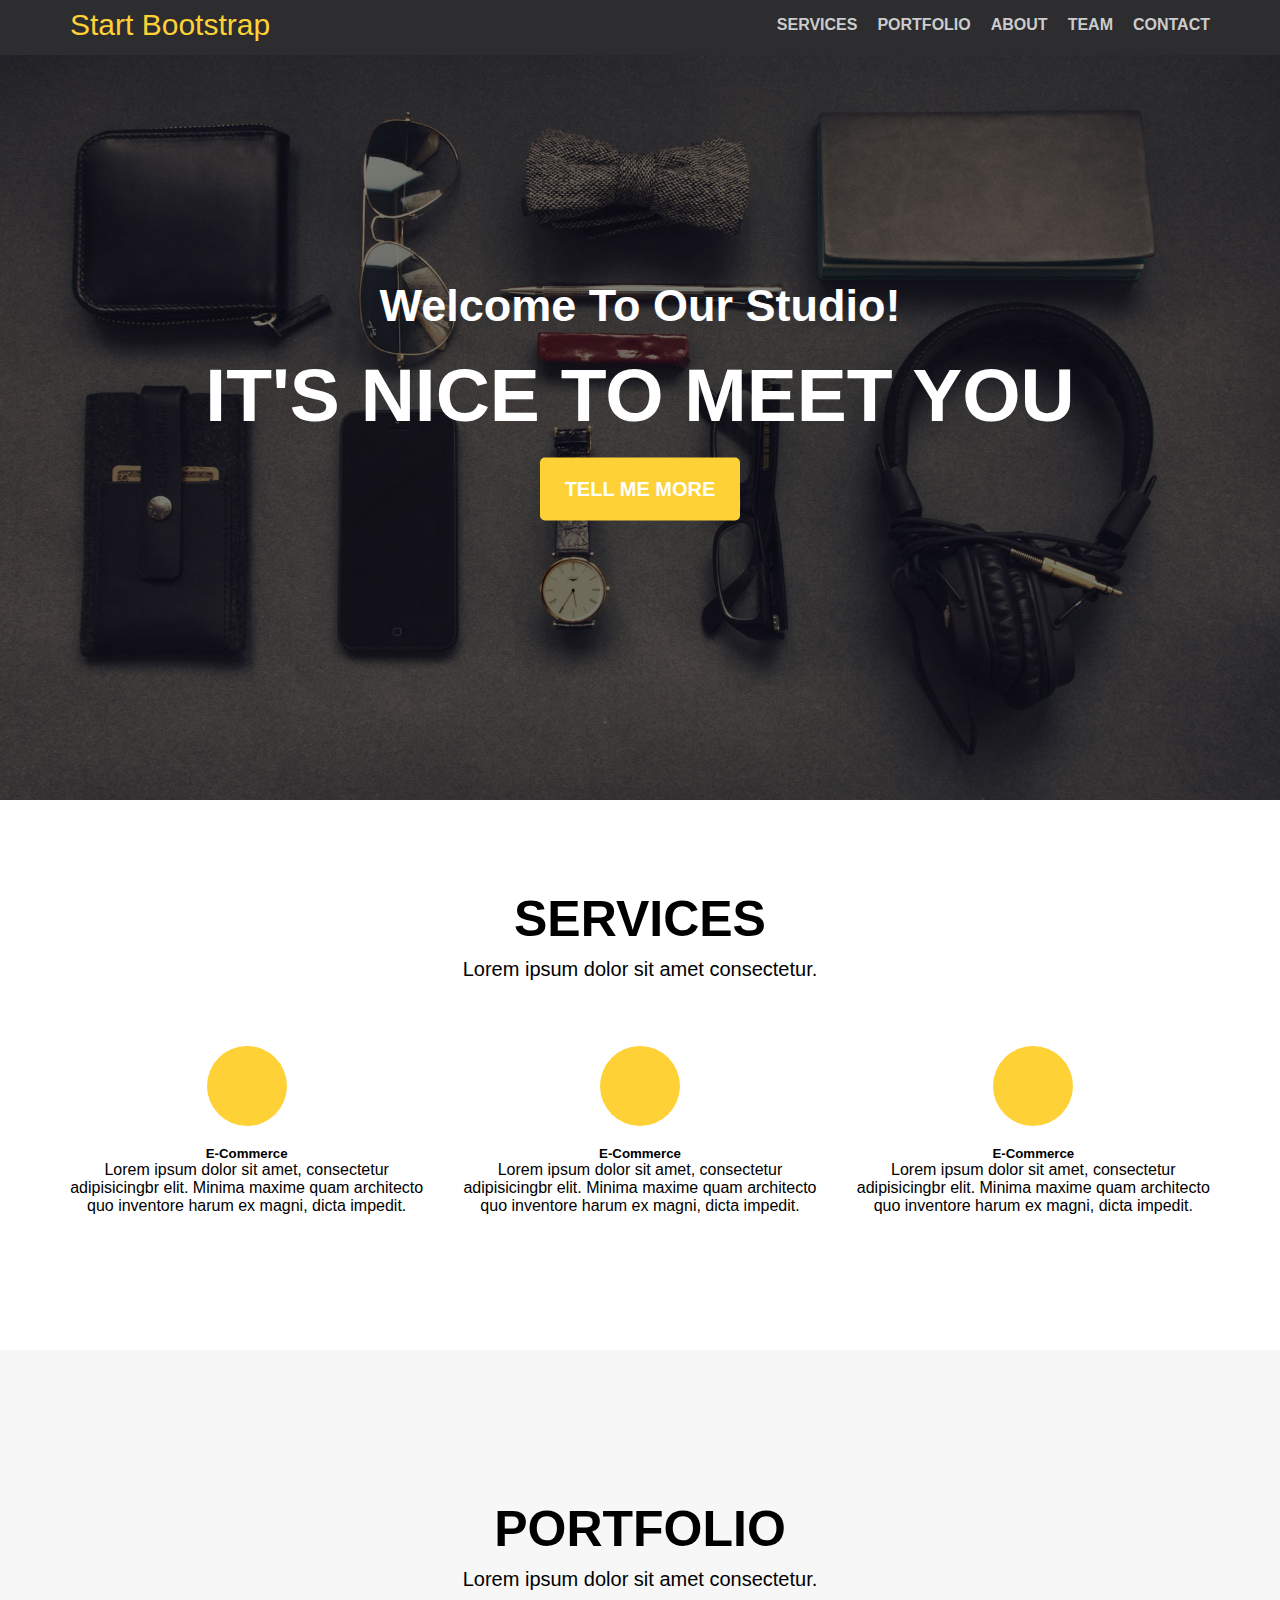
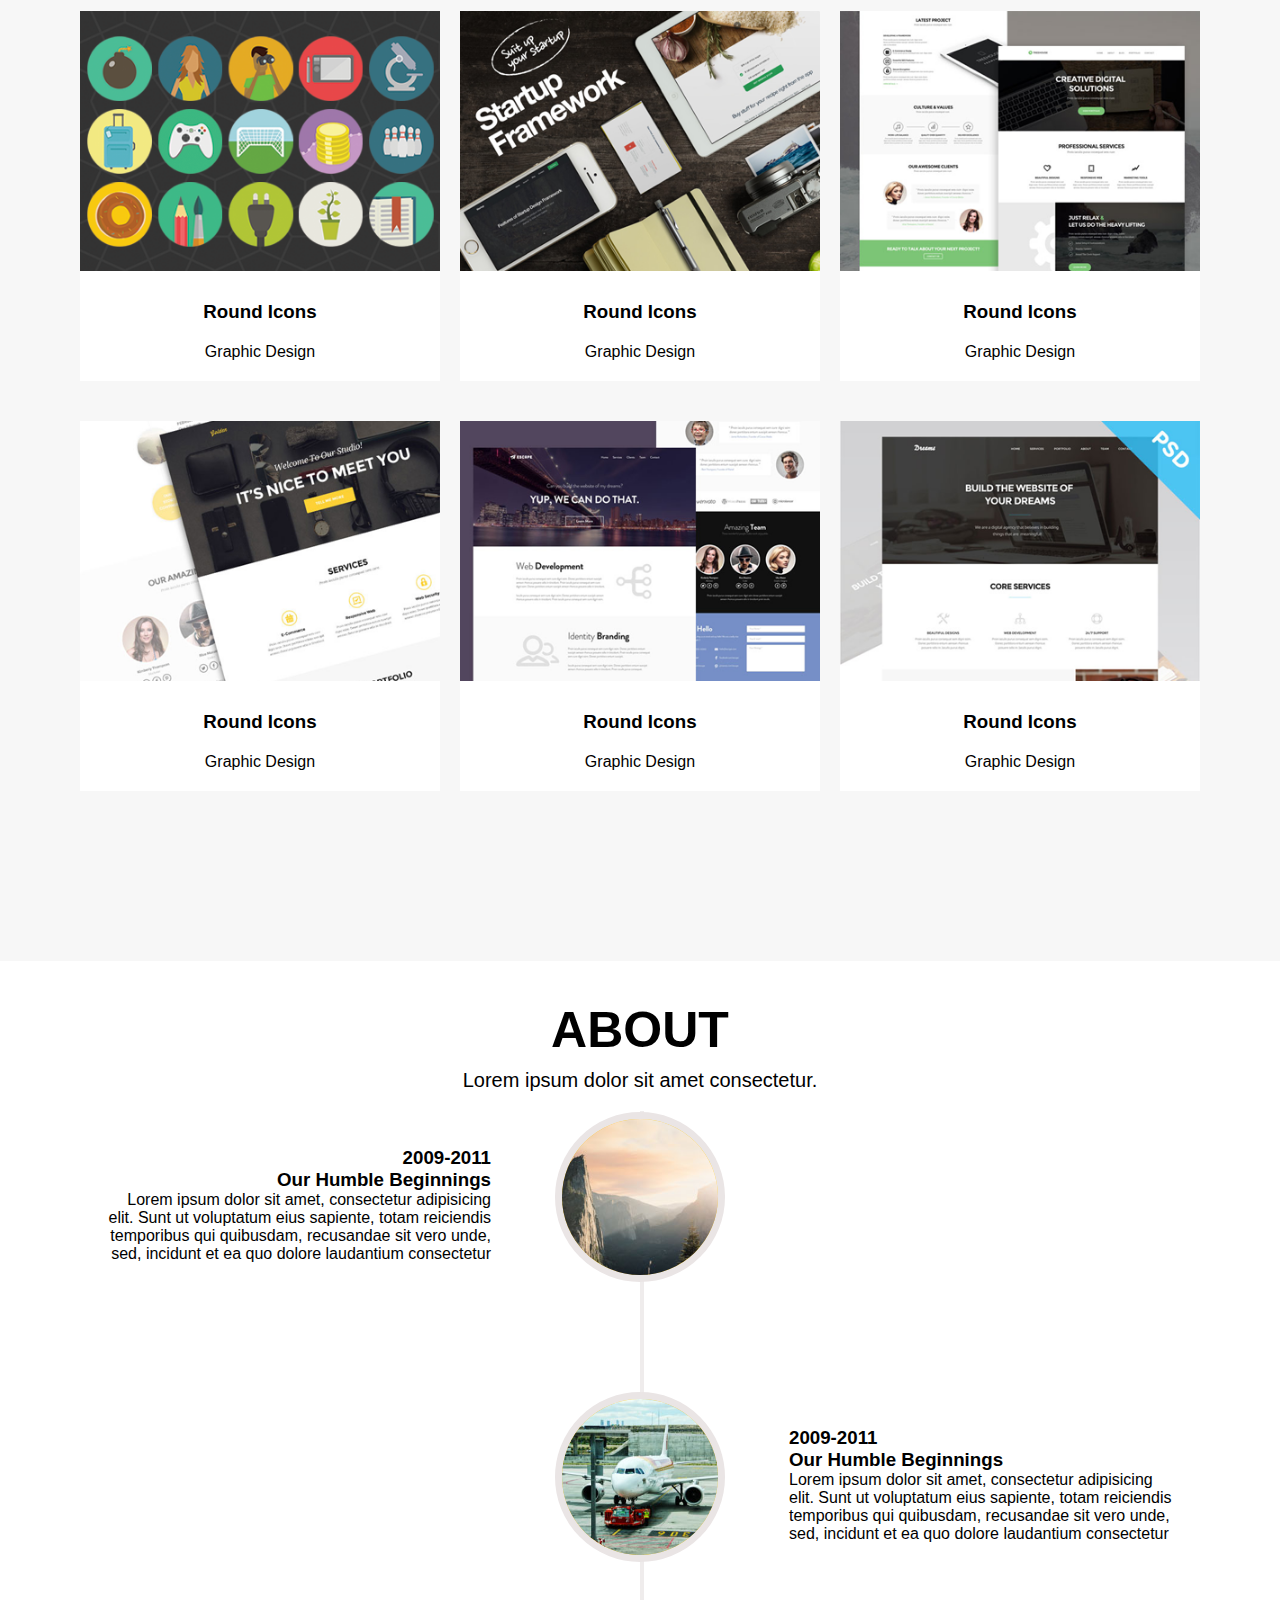
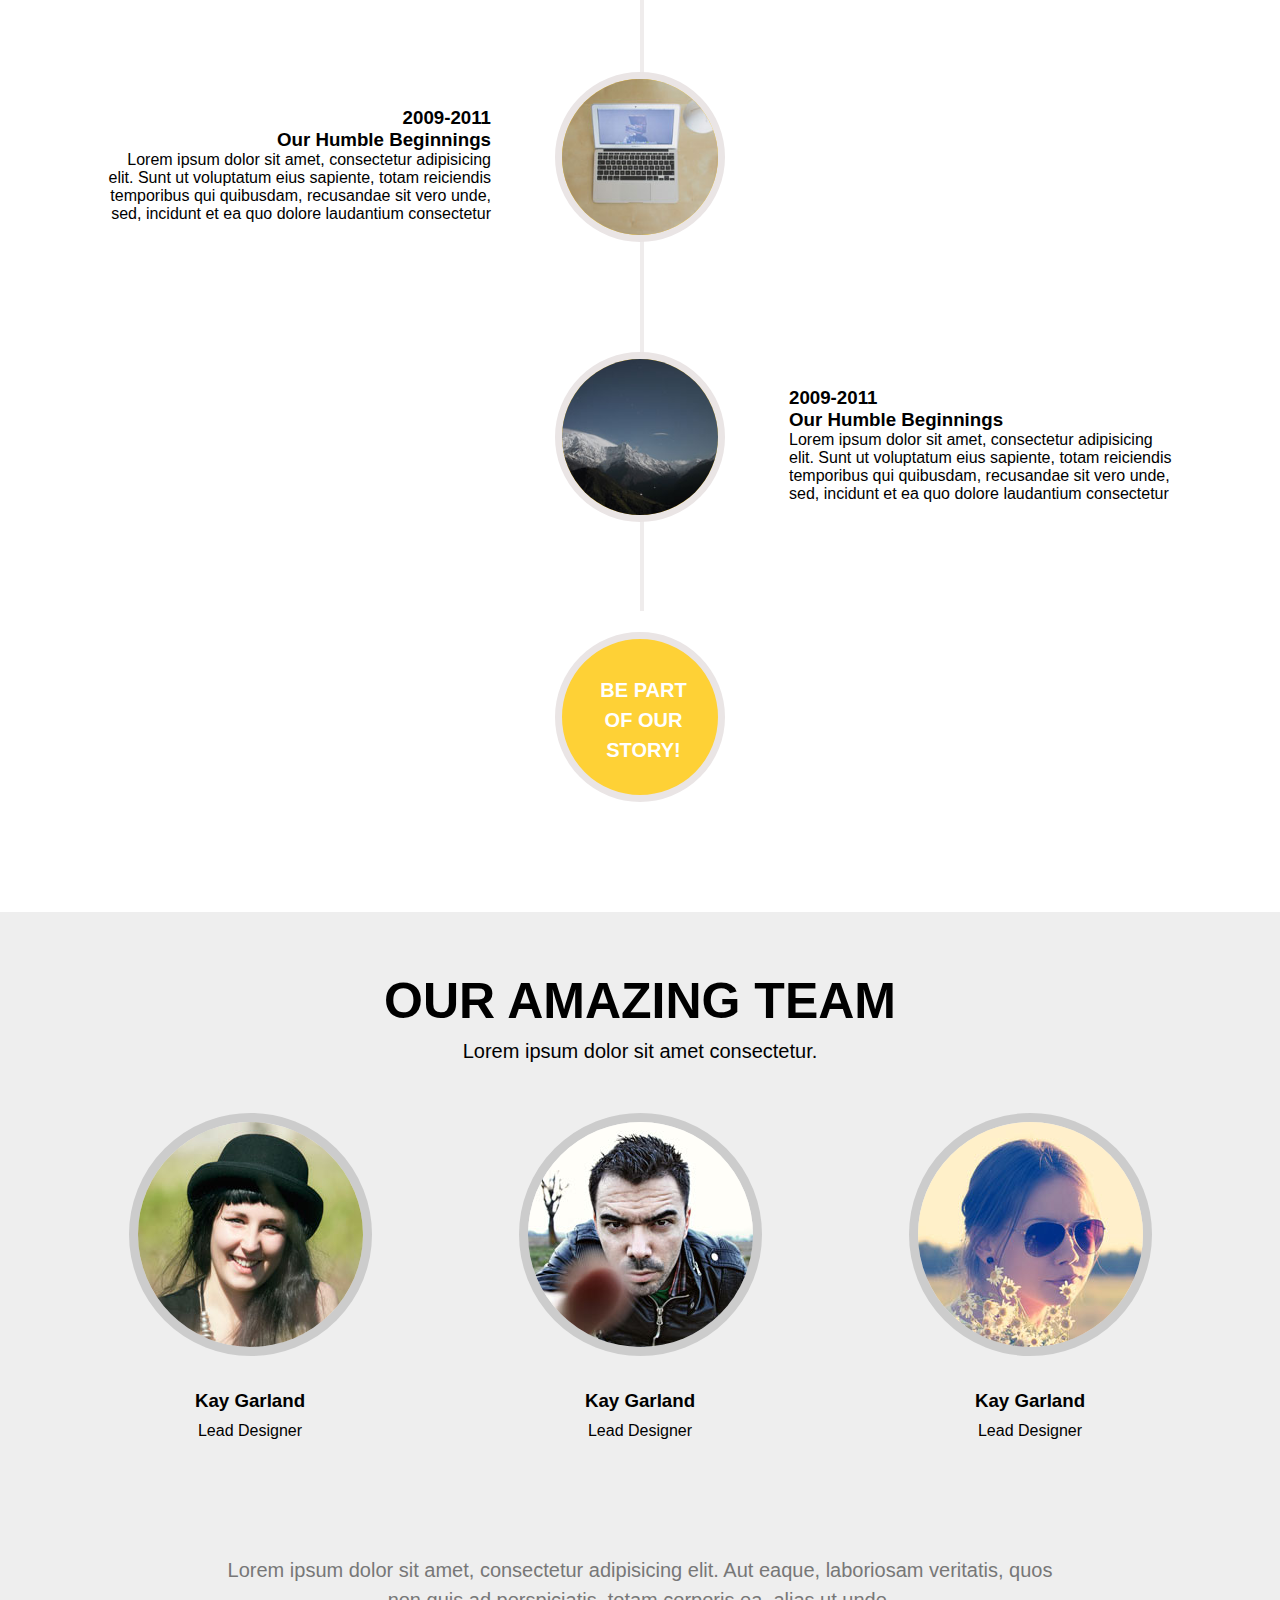
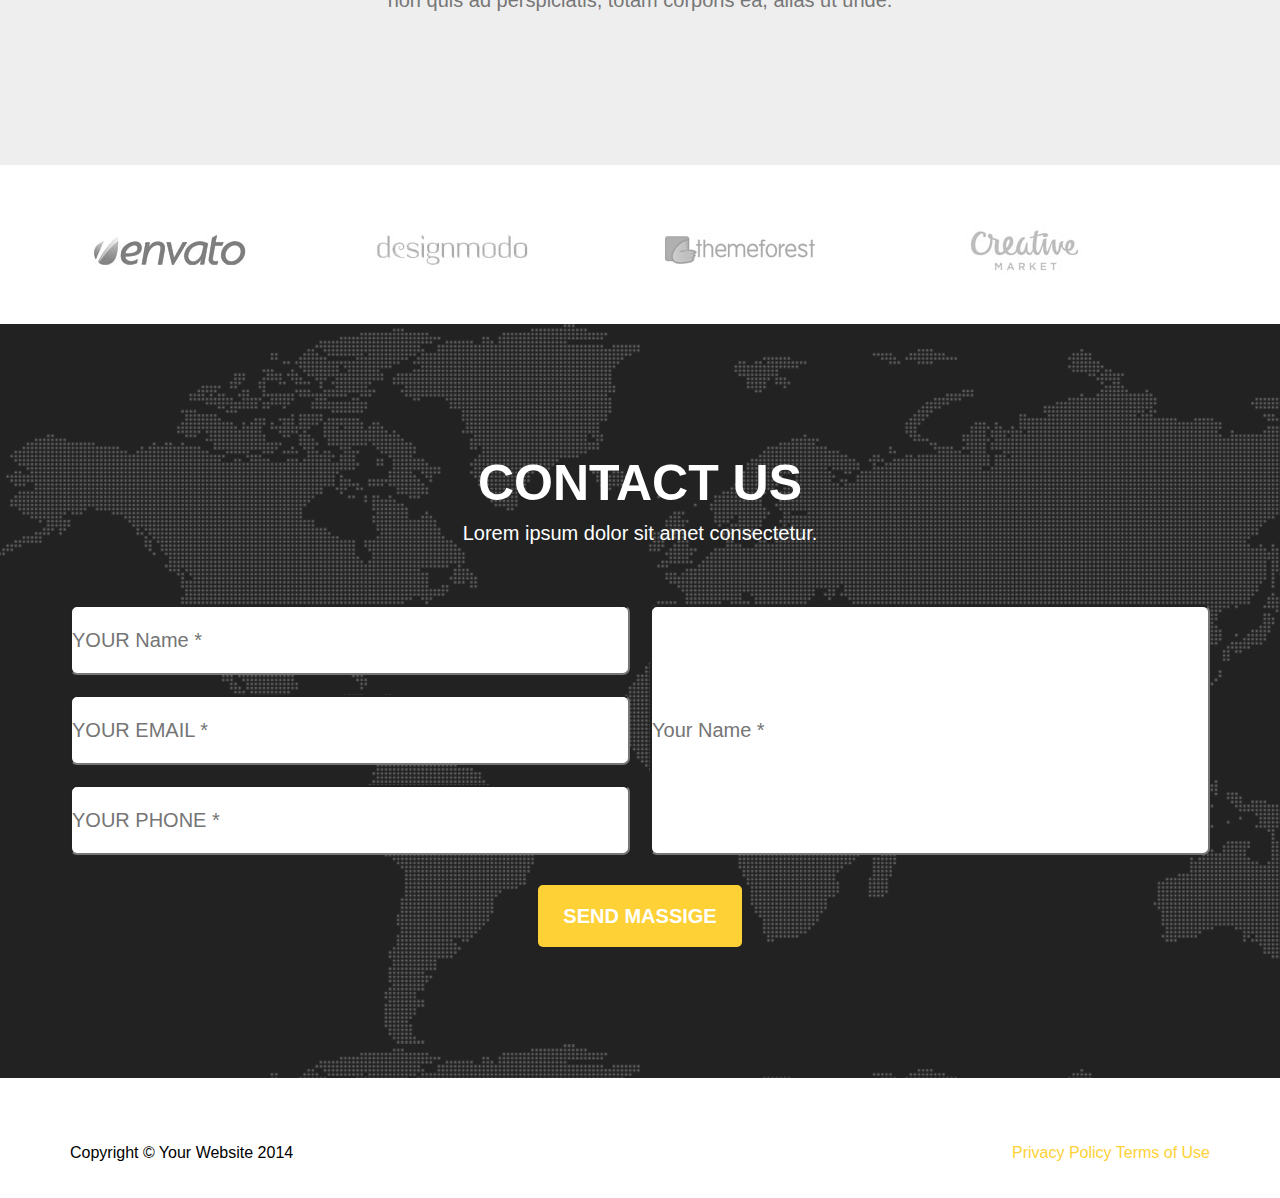
<file: wp/index.html>
<!DOCTYPE html>
<html>
<head>
  <meta charset="utf-8">
  <title>start</title>
  <link rel="stylesheet" type="text/css" href="https://at.alicdn.com/t/font_1474805103_705969.css">
  <link rel="stylesheet" href="src/css/start.css" media="screen" title="no title">
</head>
<body>
<!-- 导航条 -->
<div class="navbar ">
  <div class="layout clearfix">

    <div class="nav-left"><a href="#">Start Bootstrap</a>
    </div>
    <ul class="nav-right clearfix">
      <li><a href="">CONTACT</a></li>
      <li><a href="">TEAM</a></li>
      <li><a href="">ABOUT</a></li>
      <li><a href="">PORTFOLIO</a></li>
      <li><a href="">SERVICES</a></li>
    </ul>

  </div>
</div>
 <!-- HEADER -->
 <div id="header" >
   <div class="layout text-center div-center">
   <h2>Welcome To Our Studio!</h2>
   <h1>IT'S NICE TO MEET YOU</h1>
   <a href="#" class="btn">TELL ME MORE</a>
   </div>
 </div>
 <!-- SERVICES -->
 <div id="services" class=" layout">
   <div class="wrap text-center">
   <h2>SERVICES</h2>
   <p>Lorem ipsum dolor sit amet consectetur.</p>
   </div>
   <ul class="clearfix">
     <li class="text-center ">
       <div class="circle">
       <i class="iconfont">&#xe600;</i>
       </div>
       <h5>E-Commerce</h5>
       <p>Lorem ipsum dolor sit amet, consectetur adipisicingbr elit. Minima maxime quam architecto quo inventore  harum ex magni, dicta impedit.</p>
     </li>
    <li class="text-center ">
       <div class="circle">
       <i class="iconfont">&#xe601;</i>
       </div>
       <h5>E-Commerce</h5>
       <p>Lorem ipsum dolor sit amet, consectetur adipisicingbr elit. Minima maxime quam architecto quo inventore  harum ex magni, dicta impedit.</p>
     </li>
<li class="text-center ">
       <div class="circle">
       <i class="iconfont">&#xe602;</i>
       </div>
       <h5>E-Commerce</h5>
       <p>Lorem ipsum dolor sit amet, consectetur adipisicingbr  elit. Minima maxime quam architecto quo inventore harum ex magni, dicta impedit.</p>
     </li>
   </ul>

 </div>




  <!-- PORTFOLIO -->
  <div id="portfolio" class="layout">
    <div class="wrap text-center ">
    <h2>PORTFOLIO</h2>
    <p>Lorem ipsum dolor sit amet consectetur.</p>
    </div>
    <ul class="clearfix layout">
      <li>

        <a href="" >

          <div class="a-hover text-center">
            <i class="iconfont">&#xe603;</i>
            </div>

          <img src="src/img/portfolio/roundicons.png" alt=""  class="img-pro">
        </a>

        <div class="de-wrap text-center">
          <h3>Round Icons</h3>
          <p>Graphic Design</p>
        </div>
      </li>
      <li>

        <a href="" >

          <div class="a-hover text-center">
            <i class="iconfont">&#xe603;</i>
            </div>

          <img src="src/img/portfolio/startup-framework.png" alt=""  class="img-pro">
        </a>

        <div class="de-wrap text-center">
          <h3>Round Icons</h3>
          <p>Graphic Design</p>
        </div>
      </li>
      <li>

        <a href="" >

          <div class="a-hover text-center">
            <i class="iconfont">&#xe603;</i>
            </div>

          <img src="src/img/portfolio/treehouse.png" alt=""  class="img-pro">
        </a>

        <div class="de-wrap text-center">
          <h3>Round Icons</h3>
          <p>Graphic Design</p>
        </div>
      </li>
       <li>

        <a href="" >

          <div class="a-hover text-center">
            <i class="iconfont">&#xe603;</i>
            </div>

          <img src="src/img/portfolio/golden.png" alt=""  class="img-pro">
        </a>

        <div class="de-wrap text-center">
          <h3>Round Icons</h3>
          <p>Graphic Design</p>
        </div>
      </li>
       <li>

        <a href="" >

          <div class="a-hover text-center">
            <i class="iconfont">&#xe603;</i>
            </div>

          <img src="./src/img/portfolio/escape.png" alt=""  class="img-pro">
        </a>

        <div class="de-wrap text-center">
          <h3>Round Icons</h3>
          <p>Graphic Design</p>
        </div>
      </li>
       <li>

        <a href="" >

          <div class="a-hover text-center">
            <i class="iconfont">&#xe603;</i>
            </div>

          <img   src="./src/img/portfolio/dreams.png" alt=""  class="img-pro">
        </a>

        <div class="de-wrap text-center">
          <h3>Round Icons</h3>
          <p>Graphic Design</p>
        </div>
      </li>
    </ul>

  </div>

<!-- ABOUT -->
  <div id="about" class="layout">
    <div class="wrap text-center ">
    <h2>ABOUT</h2>
    <p>Lorem ipsum dolor sit amet consectetur.</p>
    </div>
    <ul class="timeline">
      <li>
        <div class="left-text ">
          <h3>2009-2011</h3>
          <h3>Our Humble Beginnings</h3>
          <p>Lorem ipsum dolor sit amet, consectetur adipisicing elit. Sunt ut voluptatum eius sapiente, totam reiciendis temporibus qui quibusdam, recusandae sit vero unde, sed, incidunt et ea quo dolore laudantium consectetur</p>
        </div>

        <img  class="img" src="./src/img/about/1.jpg" alt="">

      </li>
      <li>
        <div class="right-text ">
          <h3>2009-2011</h3>
          <h3>Our Humble Beginnings</h3>
          <p>Lorem ipsum dolor sit amet, consectetur adipisicing elit. Sunt ut voluptatum eius sapiente, totam reiciendis temporibus qui quibusdam, recusandae sit vero unde, sed, incidunt et ea quo dolore laudantium consectetur</p>
        </div>

        <img class="img" src="./src/img/about/2.jpg" alt="">

      </li>
      <li>
        <div class="left-text ">
          <h3>2009-2011</h3>
          <h3>Our Humble Beginnings</h3>
          <p>Lorem ipsum dolor sit amet, consectetur adipisicing elit. Sunt ut voluptatum eius sapiente, totam reiciendis temporibus qui quibusdam, recusandae sit vero unde, sed, incidunt et ea quo dolore laudantium consectetur</p>
        </div>

        <img class="img" src="./src/img/about/3.jpg" alt="">

      </li>
      <li>
        <div class="right-text ">
          <h3>2009-2011</h3>
          <h3>Our Humble Beginnings</h3>
          <p>Lorem ipsum dolor sit amet, consectetur adipisicing elit. Sunt ut voluptatum eius sapiente, totam reiciendis temporibus qui quibusdam, recusandae sit vero unde, sed, incidunt et ea quo dolore laudantium consectetur</p>
        </div>

        <img class="img" src="./src/img/about/4.jpg" alt="">

      </li>
      <li >

        <div class="img">
          <h4 >BE PART OF OUR STORY!</h4>
        </div>

      </li>
     <div class="line">

    </div>
    </ul>


  </div>


 <!-- TEAM -->
  <div id="team" >
    <div class="layout">

    <div class="wrap text-center ">
    <h2>OUR AMAZING TEAM</h2>
    <p>Lorem ipsum dolor sit amet consectetur.</p>
    </div>


 <ul class="clearfix">
   <li class=" text-center ">
     <img src="./src/img/team/5.jpg" alt="">
     <h3>Kay Garland</h3>
     <p>Lead Designer</p>
     <i class="iconfont">&#xe605;</i>
     <i class="iconfont">&#xe608;</i>
     <i class="iconfont">&#xe606;</i>
   </li>
   <li class=" text-center ">
     <img src="./src/img/team/6.jpg" alt="">
     <h3>Kay Garland</h3>
     <p>Lead Designer</p>
     <i class="iconfont">&#xe605;</i>
     <i class="iconfont">&#xe608;</i>
     <i class="iconfont">&#xe606;</i>
   </li>
   <li class=" text-center ">
     <img src="./src/img/team/7.jpg" alt="">
     <h3>Kay Garland</h3>
     <p>Lead Designer</p>
     <i class="iconfont">&#xe605;</i>
     <i class="iconfont">&#xe608;</i>
     <i class="iconfont">&#xe606;</i>
   </li>
 </ul>
      <p>Lorem ipsum dolor sit amet, consectetur adipisicing elit. Aut eaque, laboriosam veritatis, quos non quis ad perspiciatis, totam corporis ea, alias ut unde.</p>
  </div>
 </div>

 <div id="logo" >
   <ul  class="layout clearfix">
     <li>
       <a href="">
         <img src="./src/img/logos/envato.jpg" alt="">
       </a>
     </li>
     <li>
       <a href="">
         <img src="./src/img/logos/designmodo.jpg" alt="">
       </a>
     </li>
     <li>
       <a href="">
         <img src="./src/img/logos/themeforest.jpg" alt="">
       </a>
     </li>
     <li>
       <a href="">
         <img src="./src/img/logos/creative-market.jpg" alt="">
       </a>
     </li>
   </ul>
 </div>

  <!-- CONTACT -->
  <div id="contact">
    <div class="container layout">

     <div class="wrap text-center ">
     <h2>CONTACT US</h2>
     <p>Lorem ipsum dolor sit amet consectetur.</p>
    </div>

     <div class="form clearfix">

       <div class="form-left">
         <div class="form-group">
           <input type="text" class="form-control" placeholder="YOUR Name *" id="name" >
         </div>
         <div class="form-group">
           <input type="text" class="form-control" placeholder="YOUR EMAIL *" id="email" >
         </div>
         <div class="form-group">
           <input type="text" class="form-control" placeholder="YOUR PHONE *" id="phone" >
         </div>
       </div>

       <div class="form-right">
         <div class="form-group">
           <input type="text" class="form-control" placeholder="Your Name *" id="name" >
         </div>
       </div>

     </div>

      <div class="form-btn ">
   <a href="" class=" btn ">SEND MASSIGE</a>
      </div>
    </div>
  </div>

<!-- FOOTER -->
  <div id="footer" class="layout">
    <ul class="clearfix">
      <li>
        <p>Copyright © Your Website 2014</p>
      </li>
      <li class="div-center">
        <i class="iconfont">&#xe605;</i>
        <i class="iconfont">&#xe608;</i>
        <i class="iconfont">&#xe606;</i>
      </li>
      <li>
        <a href="">Privacy Policy</a>
        <a href="">Terms of Use</a>
      </li>
    </ul>
  </div>

</body>
</html>
</file>
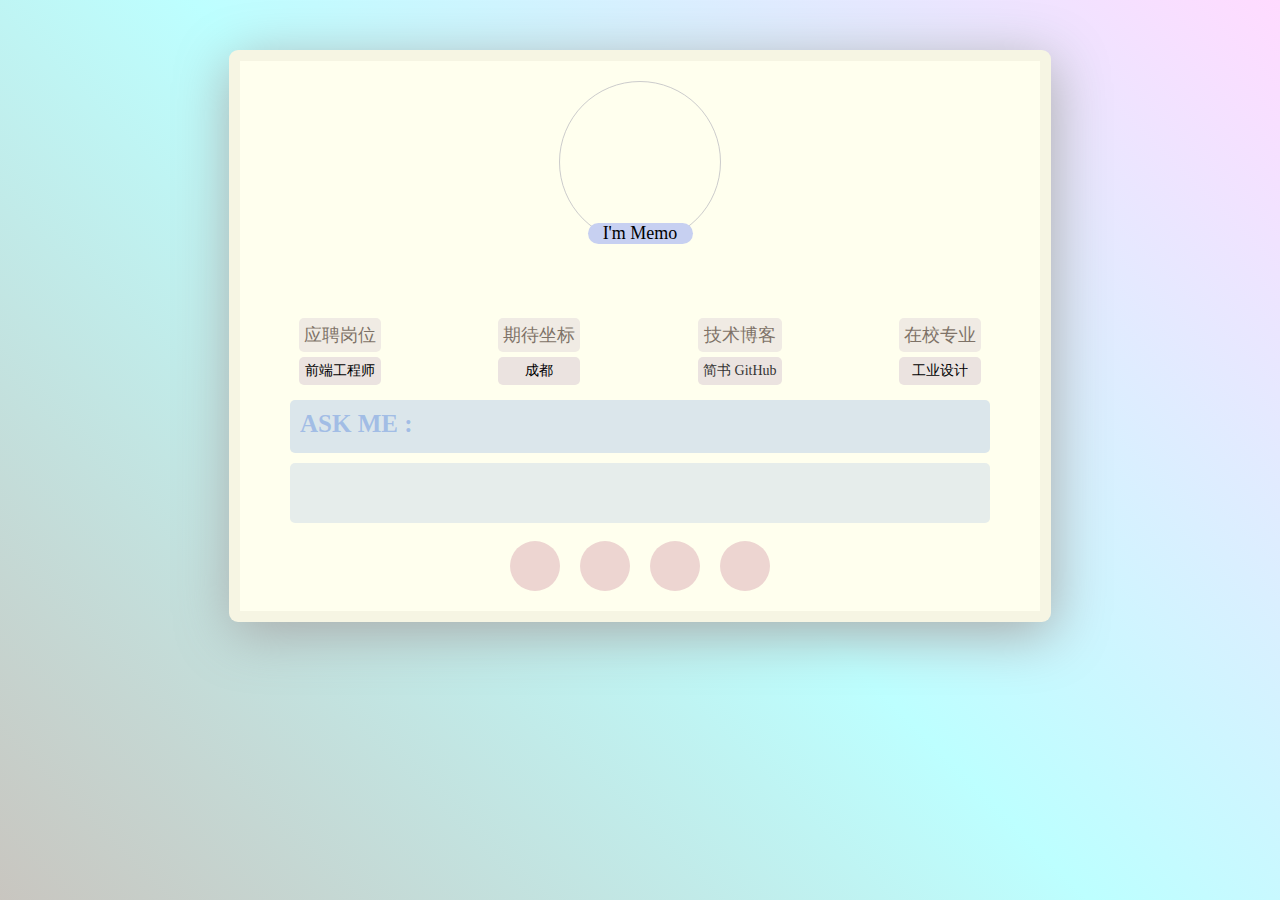
<file: memo.html>
<!DOCTYPE html>
<html lang="en">

<head>
    <script src="//code.jquery.com/jquery-2.1.1.min.js"></script>
    <meta charset="utf-8">
    <title>Memo</title>
    <link rel="stylesheet" href="./memo.css">
</head>

<body>
<div class="wapper ">
 <div class="item clearfix">

  <!-------菜单-------->
    <ul class="table">
      <li class="tab"><a href="####"><i class="iconfont ">&#xe6b3;</i><span>基本信息</span></a></li>
      <li class="tab"><a href="####"><i class="iconfont ">&#xe7b2;</i><span>技能介绍</span></a></li>
      <li class="tab"><a href="####"><i class="iconfont ">&#xe608;</i><span>作品展示</span></a></li>
      <li class="tab"><a href="####"><i class="iconfont ">&#xe60e;</i><span>联系方式</span></a></li>
    </ul>
   
  <!-------信息-------->
  <div class="panel-box active ask">
    
    <div class="head"></div>
    <div class="name">I'm Memo</div>
    <ul class="panel info">
      <li><i class="iconfont ">&#xe60d;</i><p class="title">应聘岗位</p><p>前端工程师</p></li>
      <li><i class="iconfont ">&#xe609;</i><p class="title">期待坐标</p><p>成都</p></li>
      <li><i class="iconfont ">&#xe602;</i><p class="title">技术博客</p><p>
        <a href="http://www.jianshu.com/u/08873d8cbc2e">简书</a>  
        <a href="https://github.com/memo1607">GitHub</a> </p></li>    
      <li><i class="iconfont ">&#xe767;</i><p class="title">在校专业</p><p>工业设计</p></li>      
    </ul>
    
    <ul class="qa question">
      <h1>ASK  ME :</h1>
      <li><i class="iconfont ">&#xe6e8;<span>Q1:自我介绍</span></i></li>
      <li><i class="iconfont ">&#xe6e8;<span>Q2:有什么优势和劣势？</span></i></li>
      <li><i class="iconfont ">&#xe6e8;<span>Q3:为什么转行做前端工程师？</span></i></li>
      <li><i class="iconfont ">&#xe6e8;<span>Q4:职业期望？</span></i></li> 
      <li><i class="iconfont ">&#xe6e8;<span>Q5:其他问题</span></i></li>
    </ul>
    
    <ul class="qa answer">
      <span></span>
      <li><span>Hello，HR！我是想要成为一名优秀前端工程师的张媛。本媛对工作有责任心，对同事有爱心，对困难有耐心，期望加入一个以技术为驱动的互联网企业从事前端工作。</span></li>     
      <li><span>非计算机专业，对前端有更丰富的思考空间，对计算机原理掌握薄弱（正在逐步弥补不足之处）。</span></li>
      <li><span>喜欢互联网企业的工作氛围。对前端的工作内容感兴趣。</span></li>
      <li><span>现在还处于解决问题的阶段，希望以后可以站在更高的角度完成项目，写出简洁优雅的代码，充分感受编程的魅力与成就感。</span></li>
      <li><span><h1>快来联系我</h1></span></li>
    </ul>
    
  </div>
   
  <!-------技能-------->
  <div class="panel-box">
    <ul class="panel skill">
      <li>
        <i class="iconfont ">&#xe603;</i>
        <p>HTML</p>
        <div class="all"><div class="half html"></div></div>
        <div class="skills">
          <a href="http://www.jianshu.com/p/eb8f71b55cfb"><span>Html5</span></a>
          <a href="http://www.jianshu.com/p/04e0abaf7eb3"><span>从URL到页面</span></a>
          <a href="http://www.jianshu.com/p/a910266d0efc"><span>浏览器兼容</span></a>
        </div>
      </li>
      <li>
        <i class="iconfont ">&#xe6a6;</i>
        <p>CSS</p>
        <div class="all"><div class="half css"></div></div>
        <div class="skills">
          <a href="http://www.jianshu.com/p/3710fc1652b7"><span>BFC</span></a>
          <a href="http://www.jianshu.com/p/1dfa5852e238"><span>浮动定位</span></a>
          <a href="http://www.jianshu.com/p/044e18cc27be"><span>盒模型</span></a>
          <a href="http://www.jianshu.com/p/fd02088cbbc7"><span>响应式布局</span></a>
          <a href="http://www.jianshu.com/p/a895ec5bb56a"><span>动态样式语言</span></a>
        </div>
      </li>
      <li>
        <i class="iconfont ">&#xe6b0;</i>
        <p>JavaScript</p>
        <div class="all"><div class="half js"></div></div>
        <div class="skills">
          <a href="http://www.jianshu.com/p/877d32fdf8c9"><span>AJAX</span></a>
          <a href="http://www.jianshu.com/p/b6492939b13d"><span>DOM</span></a>
          <a href="http://www.jianshu.com/p/76ba0b6785ee"><span>事件</span></a>
          <a href="http://www.jianshu.com/p/1d2f3a4bc539"><span>闭包</span></a>
          <a href="http://www.jianshu.com/p/ea3ea505087f"><span>原型链</span></a>
        </div>
      </li>
      <li>
        <i class="iconfont ">&#xe606;</i>
        <p>JQuery</p>
        <div class="all"><div class="half jq"></div></div>
        <div class="skills">
          <a href="http://www.jianshu.com/p/f42781be9a2a"><span>DOM事件</span></a>
          <a href="http://www.jianshu.com/p/5ed5192f955f"><span>跨域</span></a>
          <a href="http://www.jianshu.com/p/d9490800ff5a"><span>JQuery & Ajax</span></a>
          <a href="http://www.jianshu.com/p/b00868eb914d"><span>LazyLoad</span></a>      
        </div>
      </li>
      <li>
        <i class="iconfont ">&#xe68f;</i>
        <p>PS</p>
        <div class="all"><div class="half ps"></div></div>
      </li>
      <li>
        <i class="iconfont ">&#xe6d0;</i>
        <p>Other</p>       
        <div class="other">
          <a href="http://www.jianshu.com/p/9c678ff1bf75"><span>封装</span></a>
          <a href="http://www.jianshu.com/p/f3b77cb6e2a8"><span>模块化</span></a>
          <a href="http://www.jianshu.com/p/4068e9871ebb"><span>模块打包器</span></a>
        </div>
      </li>
    </ul>
  </div>
   
  <!-------作品-------->
  <div class="panel-box">
    
    <ul class="panel layout ">
      <li class="pro clearfix">       
        <p class="pro-name">
          <a href=""><i class="iconfont ">&#xe601;</i></a>企业网站
        </p>
        <div class="pro-introduce">使用webpack打包一个静态网站</div>
        <a href="https://memo1607.github.io/webpack_test/index.html##"><div class="pro-show  ww "><p><i class="iconfont">&#xe60a;</i></p></div></a>
      </li>
      <li class="pro">
        <p class="pro-name">
          <a href=""><i class="iconfont ">&#xe601;</i></a>Bootstrap
        </p>
        <div class="pro-introduce ">运用Bootstrap框架实现一个简单首页</div>
        <a href="./bootstarp.html"><div class="pro-show bootstarp"><p><i class="iconfont">&#xe60a;</i></p></div></a>
      </li>
      <li class="pro">
        <p class="pro-name">
          <a href=""><i class="iconfont ">&#xe601;</i></a>JQ轮播特效
        </p>
        <div class="pro-introduce ">运用JQuery实现无缝轮播特效</div>
        <a href="./carousel.html"><div class="pro-show carousel"><p><i class="iconfont">&#xe60a;</i></p></div></a>
      </li>
      <li class="pro">
        <p class="pro-name ">
          <a href="https://github.com/memo1607/react_test"><i class="iconfont ">&#xe601;</i></a>TodoList
        </p>
        <div class="pro-introduce ">运用了react实现一个待办工具</div>       
        <a href="https://memo1607.github.io/react_test/build/index.html"><div class="pro-show todo"><p><i class="iconfont">&#xe60a;</i></p></div></a>
      </li>
    </ul>
  </div>

  <!-------联系-------->
  <div class="panel-box">
    <ul class="panel layout call">
      <li class="wechat bg"></li>
      <li class="qq bg"></li>
      <li class="tel bg">
        <p>QQ : 223 9981 556</p>
        <p>TEL: 155 3717 2872</p>       
        <p>EM : memo816@qq.com</p>
      </li>
      <form id='myform' action="mailto:2239981556@qq.com?subject=Job Opportunity" method="post" enctype="text/plain" novalidate="novalidate">
	      <p >Your name:</p>
	      <input type="text" name="name"  placeholder="Your  Name" class="bk">
      	<p >Your email:</p>
      	<input type="email" name="mail"  placeholder="example@mail.com" class="bk">
      	<p >Your message:</p>
      	<textarea name="your-massage"   placeholder="Look forward to your reply!" class="bk"></textarea><br>
      	<input type="submit" value="SEND" class="btn">
      	<input type="reset" value="RESET" class="btn">
     </form>	
    </ul>
  </div>
  
  </div>
 </div>

<script>
  $('.tab').on('click',function(){
  var tab = $(this) ;
  var i = $(this).index();
  
  tab.siblings().removeClass('active');
  tab.addClass('active');
  
  tab.parents('.item').find('.panel-box').removeClass('active');
  tab.parents('.item').find('.panel-box').eq(i).addClass('active');
  
  });

  $('.question li').on('click',function(){
  var tab = $(this) ;
  var i = $(this).index();
  
  tab.siblings().find(' i').removeClass('active');
  tab.find(' i').addClass('active');
  
  tab.parents('.ask').find('.answer span').removeClass('active');
  tab.parents('.ask').find('.answer  span').eq(i).addClass('active');
  
  });
</script>

</body>

</html>
</file>
<file: wp/src/css/start.css>
/*重置样式*/
*{
  margin:0;
  padding:0;
  box-sizing: border-box;
  font-family:"Kaushan Script","Helvetica Neue",Helvetica,Arial,cursive;
}
ul,li{
  list-style:none;
}
a{
  text-decoration: none;
}

/*居中设置*/
.layout{
  margin:0 auto;
  width:1140px;
}
.text-center{
  text-align: center;
}
.div-center {
            position: absolute;
            left: 50%;
            top: 50%;
            transform: translate(-50%, -50%);
        }

/*清除浮动*/
.clearfix:after{
    content: "";
    display: block;
    clear: both;
}
/*按钮样式*/
.btn {
    display: inline-block;
    padding: 20px 25px;
    color: #fff;
    background: #FED136;
    border-radius:5px;
    font-weight:bold;
    font-size:20px;
}
.btn:hover{
  background:#F3BF0E;
}

/*导航条*/
.nav-left{
 float:left;
}
.nav-left>a{
  color:#fed136;
  font-size:30px;
}

.nav-right>li{
  float:right;
  padding-left:20px;
  line-height:
}
.nav-right>li>a{
   color:#ccc;
   font-weight:bold;
}
.nav-right>li>a:hover{
   color:#fed136;
   font-weight:bold;
}
.navbar{
   position: fixed;
   left: 0;
   top: 0;
   z-index: 1;
   width: 100%;
   line-height: 50px;
   background: #2D2D2f;
  z-index: 5;
}



/*header*/
#header{
   background: url(../img/header-bg.jpg) no-repeat 50% 50% / cover;
  background-size: cover;
  position: relative;
  height:800px;
  color:#fff;
}


#header h2{
  font-size:45px;
}
#header h1{
  font-size:75px;
  padding:20px;

}

/*SERVICES*/
#services{
  margin:90px auto;
}
.wrap>h2{
  font-size:50px;
  margin:10px;
}
 .wrap>p{
  font-size:20px;
}

#services ul>li{
  float:left;
  padding:15px;
  width:33.3333333%
}
#services ul{
  padding:30px 0px;
  margin:0px -20px;
}
#services i{
  font-size:50px;
    line-height: 80px;
    color: #fff;
}
#services .circle{
    width: 80px;
    height: 80px;
    margin: 20px auto;
    border-radius: 50%;
    background: #FED136;
}

/*PORTFOLIO*/
#portfolio {
  padding:100px auto;
  background-color:#F7F7F7;
  width:100%;
}
#portfolio li{
  float:left;
  background:#fff;
  margin:20px 10px;
}


#portfolio  a{
  position:relative;
}


#portfolio .a-hover {
  position: absolute;
            left: 0;
            top: 0;
            width: 360px;
            height: 260px;
  z-index:3
}
#portfolio .a-hover:hover{
  background:#fed136;
  opacity:0.9;
}
#portfolio .a-hover:hover > i{
  color:#fff;
}
#portfolio  i{
  font-size:60px;
  display:block;
  margin-top:100px;
  color:rgba(0,0,0,0);
}

#portfolio .img-pro{
  display:block;
  width:360px;
  height:260px;
}

.de-wrap{
  background:#fff;
}
.de-wrap>h3{
  padding-top:30px;
}
.de-wrap>p{
  padding:20px;
}
#portfolio>.wrap>h2{
  padding-top:150px;
}
#portfolio>ul{
  padding-bottom:150px;
}

/*ABOUT*/
.left-text{
    width:40%;
    float: left;
    padding:35px ;
    text-align: right;
}
#about .wrap{
  padding-top: 30px;
}
#about .img{
  border:7px solid #EAE5E5;
  border-radius: 50%;
  position: absolute;
    left: 50%;
    top: 0;
    overflow: hidden;
    margin-left: -85px;
    width: 170px;
    height: 170px;
}
#about{
  position: relative;
}
#about li{
  position: relative;
  margin: 20px auto;
  padding-bottom: 260px;
}

.right-text{
    width:40%;
    float: right;
    padding:35px ;
    text-align: left;
}
#about .img:last-of-type{
  background:#fed136;
}
#about h4{
  width: 105px;
    line-height: 30px;
    margin: 35.5px 29px;
    color: #fff;
    font-size: 20px;
    text-align: center;
}
#about .line{
  position: absolute;
    top: 150px;
    left: 50%;
    height: 1100px;
    border: 2px solid #EFECEC;
    z-index: -1;
}

/*TEAM*/
#team{
  background-color:#eee;
}

#team img{
  border:9px solid #ccc;
  border-radius: 50%;
}

#team li{
  float:left;
  margin:15px;
  width:360px;
}
#team ul{
  margin:-15px;
}

#team li>h3{
  padding-top:30px;
}

#team li>p{
  margin:10px auto;
}

#team li>i{
  font-size:40px;
  margin:auto 5px;
}

#team .wrap{
  padding:50px;
}
#team .layout>p{
  font-size:20px;
  line-height:30px;
  color:#777;
  width:850px;
  text-align:center;
  margin:60px auto;
  padding-bottom:150px;
}

#logo li{
  float:left;
  width:25%;
  padding-bottom: 45px;
}

/*CONTACT*/
#contact{
  background-image:url(../img/map-image.png);
  background-color:#222;
  padding-top:120px;
}
#contact .wrap>h2{
  color:#fff;
}
#contact .wrap>p{
  color:#fff;
  padding-bottom:60px;
}

#contact .form-right{
  float:right;

}
#contact .form-right input{
  height:250px;
  width:560px;
}
#contact .form-left{
  float:left;
}
#contact .form-left input{
  height:70px;
  width:560px;
}
.form-control{
  font-size:20px;
  border-radius:7px;
}
.form-group{
 padding-bottom:20px;
}

#contact .form-btn{
  padding-top:30px;
  padding-bottom:150px;
  text-align:center;
}

#contact a{
  display:inline;
}


/*FOOTER*/
#footer{
  padding-bottom: 30px;
  padding-top:30px;
}
#footer li{
  float:left;
  line-height:30px;
}
#footer li:nth-of-type(3){
 float:right;
}

#footer ul{
  position: relative;
  padding-top:30px;
}
#footer i{
  font-size:45px;
  padding:5px;
}
#footer p{
  font-size:px;
}

#footer a{
  color:#fed136;
}
#footer a:hover{
  text-decoration:underline;
  color:#F3BF0C;
}
 #footer .div-center {
            position: absolute;
            left: 50%;
            top: 50%;
            transform: translate(-50%);
        }
</file>
<file: memo.css>
/*基本*/
*{
  margin:0;
  padding:0;
  font-size:14px;
  font-family:Microsoft YaHei;
}
a{
  text-decoration:none;
  color:#333;
}
li{ 
  list-style:none;
  float:left;
}
ul:after{
  content:" ";
  display:block;
  clear:both;
}
.clearfix:after{
  content:" ";
  clear:both;
  display:block;
}
/*图标*/

@font-face {
  font-family: 'iconfont';  /* project id 284139 */
  src: url('https://at.alicdn.com/t/font_v4bjz7ik9hmbcsor.eot');
  src: url('https://at.alicdn.com/t/font_v4bjz7ik9hmbcsor.eot?#iefix') format('embedded-opentype'),
  url('https://at.alicdn.com/t/font_v4bjz7ik9hmbcsor.woff') format('woff'),
  url('https://at.alicdn.com/t/font_v4bjz7ik9hmbcsor.ttf') format('truetype'),
  url('https://at.alicdn.com/t/font_v4bjz7ik9hmbcsor.svg#iconfont') format('svg');
}
.iconfont{
    font-family:"iconfont" !important;
    font-size:29px;font-style:normal;
    -webkit-font-smoothing: antialiased;
    -webkit-text-stroke-width: 0.2px;
    -moz-osx-font-smoothing: grayscale;}
.tab i{
  line-height:50px;
  display:block;
}
.tab{
  text-align:center;
}
/*背景*/
 .wapper{
   position: absolute;      
   width: 100%;
   height: 100%;
   background: linear-gradient(45deg, rgba(75, 65, 45, .3), rgba(123, 456, 789, .5), rgba(854, 183, 729, .5));             
 }       
.item{
  background:#ffe;
  width:800px;
  height:550px;
  margin:50px auto 0;
  border:11px solid rgba(75, 65, 45, .05);
  border-radius:9px;
  box-shadow:2px 12px 55px #aaa;
  position:absolute;
  left:50%;
  transform: translateX(-50%);  
}


/*菜单*/
.table{
  position:absolute;
  bottom:10px;
  left:50%;
  transform: translateX(-50%);
}

.tab>a{  
  width:50px;
  height:50px;
  border-radius:50px;  
  background-color:#edd5d1 ;
  display:block;
  margin:10px ;
}
.tab.active a{
  color:#48372f;
  background:#ccc;  
}
.tab.active i{
  color:#fff; 
}
.tab:hover a{
  width:105px;
  background:rgb(242 , 221 , 222) ;
  transition:width 0.45s;
}
.tab span{  
  opacity:0; 
  font-size:16px;
  line-height:20px;
  padding:0;
}
.tab:hover span{
  opacity:1;
  transition:1.8s;
}

 /*展示*/
.panel-box{
  display:none;
}
.panel-box.active{
  display:block;
  animation:show 2s;
}
@keyframes show{
from {opacity:0.1;}
to {opacity:1;}
}
 /*信息*/
.head {
  width:160px;
  height:160px;
  border-radius:160px;
  background:url(https://timgsa.baidu.com/timg?image&quality=80&size=b9999_10000&sec=1492768936428&di=1cf6f0601144ab73cc072d93a9e1e822&imgtype=0&src=http%3A%2F%2Fimg.sj33.cn%2Fuploads%2Fallimg%2F201505%2F1022291355-2.gif) no-repeat center;
  background-size: 125%;
  margin:20px auto;
  border:1px solid #ccc;  
}
.name{
  margin:-40px auto 0px;
  background:#c7d0f1;
  width:105px;
  border-radius:15px;
 
  font-size:18px;
  text-align:center
}
.info{
  text-align:center;
  display:flex;
  justify-content:space-between;
}
.info i{
  font-size:60px;
  color:#aaa;
}
.info li{
  margin:0 auto;
}
.info .title {
  color:#48372f;
  font-size:18px;
  background:#ebe3e0;
  border-radius:5px;
  padding:5px;
  opacity:0.7;
}
.info p{
  margin:5px;
  background:#ebe3e0;
  border-radius:5px;
  padding:5px;
  
}
.qa{
  background:rgba(137 , 171 , 227,.3);
  margin:10px auto;
  border-radius:5px;
  width:85%;
  padding:10px;
}
.qa span{
  display:none;
}
.answer span.active {
  display:block;
  font-size:16px;
  animation:question 3s forwards;
}
.question i.active span{
  display:inline-block;
  font-size:16px;
  animation:question 2s forwards;
}
@keyframes question{from {opacity:0;}to {opacity:1;}}

.question i.active{
  padding-right:5px;
  background:rgba(137 , 171 , 227,.5);
  border-radius:15px;  
}


.qa h1{
  float:left;
  color:rgba(137 , 171 , 227,.7);
  font-size:25px;  
}
.qa i{
  margin-left:12px;
  cursor:pointer;
}
.answer.qa {
  height:40px;
  opacity:0.7;
}


/*技能*/
.skill .all{
  width:450px;
  height:12px;
  border-radius:12px;
  background:#ccc;
  display:inline-block;
}
.skill .half{
  height:12px;
  border-radius:12px;
  background:#edd5d1;
  display:block;
  width:0;
}
.skill p{
  font-size:20px;
  display:inline-block;
  width:130px;
  margin-left:5px;
  
}


.skill li{
  position:relative;
  margin:15px;
}
.skill{
  margin:0 auto;
  display:block;
  transition:1.8s;
  padding-left:70px;
  padding-top:30px;
}
.other{
  background:rgba(137 , 171 , 227,.2);
  margin-top:-10px;
  padding:12px 0;
  border-radius:9px;
  float:right;
  width:450px;
}

.skills{
  position:absolute;
  right:0;
}
.skill span{
  padding:5px;
  margin-left:20px;
  border-radius:9px;
  background:rgba(137 , 171 , 227,.3);
  color:#aaa;
}
.skill span:hover{
    transition-property: background,color,font-size;
    transition-duration: 0.6s;
    background:rgba(137 , 171 , 227,.7);
    color:#202020;
    font-size:20px;
}

.html{ animation:html 5s forwards;}
@keyframes html{from {width:0;}to {width:70%;}}

.css{ animation:css 5s forwards;}
@keyframes css{from {width:0;}to {width:60%;}}

.js{ animation:js 5s forwards;}
@keyframes js{from {width:0;}to {width:50%;}}

.jq{ animation:jq 5s forwards;}
@keyframes jq{from {width:0;}to {width:60%;}}

.ps{ animation:ps 5s forwards;}
@keyframes ps{from {width:0;}to {width:50%;}}

/*作品*/

.layout{
  width:85%;
  margin:0 auto;  
}
.bg{
  margin:10px;
  padding:5px;
  border-radius:9px;
}
.pro{
  margin-top:15px;
  width:50%;  
}

.pro-name{ 
  margin:10px;
  padding:5px;
  border-radius:9px;
  font-size:22px;
  color:#aaa;
  background:rgba(137 , 171 , 227,.1);
}
.pro-name i{
  margin-right:70px;
  color:#ccc;
}
.pro-name i:hover{
  color:#000;
}
.pro-show{
  height:110px;
  margin:10px;
  padding:2px;
  border-radius:9px;
  background:rgba(255 , 239 , 213,0.35);
}
.pro-show p{
  display:none;
}
.pro-show:hover  p{
  
  height:100%;
  width:100%;
  border-radius:9px;
  display:block;
  background:rgba(255 , 239 , 213,0.5);
}
.pro-show:hover i{
  font-size:40px;
  vertical-align:middle;
  margin:40%;
  line-height:110px;
  color:#000;
}
.pro-introduce{  
  margin:10px;
  padding:5px;
  border-radius:9px;
  background:rgba(137 , 171 , 227,.3);
}
.ww{
  background:url(img/1.jpg)no-repeat center;
  background-size:cover;  
}
.bootstarp{
  background:url(./img/2.jpg)no-repeat center;
  background-size:cover;  
}
.carousel{
  background:url(./img/3.jpg)no-repeat center; 
  background-size:cover;  
}
.todo{
  background:url(./img/todolist.jpg)no-repeat center; 
  background-size:cover;  
}
.call img{

}

/*联系*/
.tel{
  color:rgb(128,64,0);
  font-size:20px;
  background:rgba(137 , 171 , 227,.3);
  padding:10px;
}
.tel p{
  line-height:25px;
}
.wechat{
  width:29%;
  height:80px;
  background:url(./img/weChat.jpg)no-repeat ;
  background-size:93px;
}
.qq{
  width:29%;
  height:80px;
  background:url(./img/qq.jpg)no-repeat; 
  background-size:93px;
}
.call{
  margin-top:30px;
}
#myform .bk{
  background:rgba(137 , 171 , 227,.3);
  padding:10px;
  border-radius:5px;
  border:none;
  width:92%;
  margin:0 0 15px 10px;
  
}

#myform .btn{
  margin-right:25px;
  padding:5px;
  border-radius:5px;
  background:rgba(137 , 171 , 227,.6);
  border:none;
  color:rgb(128,64,0);
  float:right;
}
#myform .btn:hover{
  background:rgba(137 , 171 , 227,1);
  cursor:pointer;
}
#myform p{
  color:rgba(128,64,0,.8);
  font-size:16px;
}
</file>
